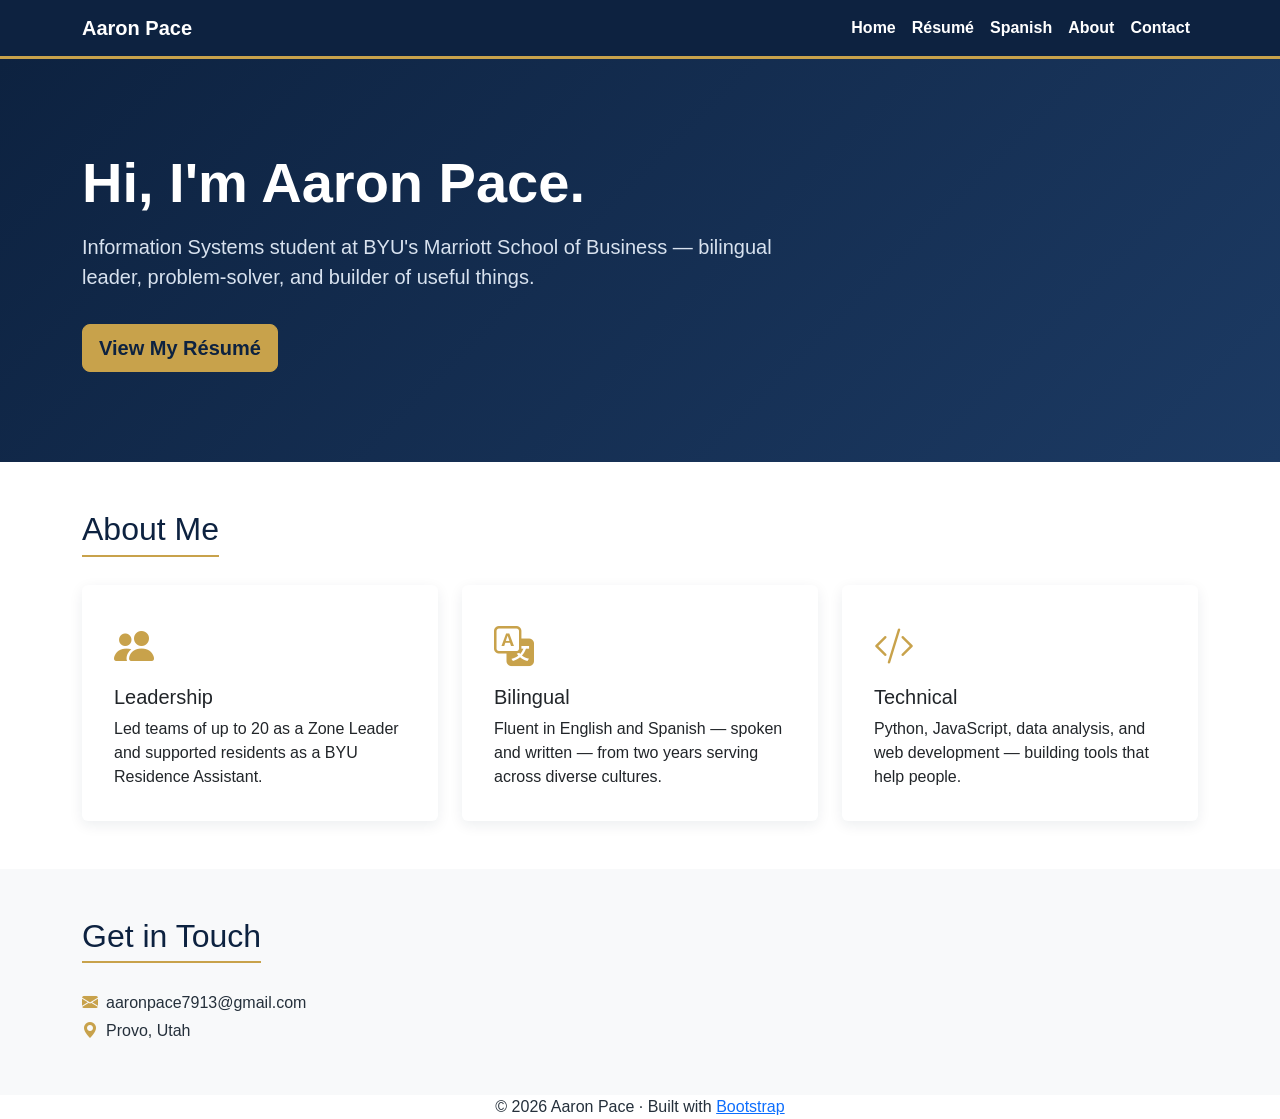
<file: index.html>
<!DOCTYPE html>
<html lang="en">
<head>
    <meta charset="UTF-8">
    <meta name="viewport" content="width=device-width, initial-scale=1.0">
    <title>Aaron Pace</title>

    <!-- Bootstrap CSS (from CDN) + Bootstrap Icons -->
    <link href="https://cdn.jsdelivr.net/npm/bootstrap@5.3.3/dist/css/bootstrap.min.css" rel="stylesheet">
    <link href="https://cdn.jsdelivr.net/npm/bootstrap-icons@1.11.3/font/bootstrap-icons.css" rel="stylesheet">
    <!-- Our custom overrides, loaded AFTER Bootstrap -->
    <link href="custom.css" rel="stylesheet">
</head>
<body>

    <!-- Navigation -->
    <nav class="navbar navbar-expand-lg navbar-custom sticky-top">
        <div class="container">
            <a class="navbar-brand" href="index.html">Aaron Pace</a>
            <button class="navbar-toggler" type="button" data-bs-toggle="collapse"
                    data-bs-target="#nav" aria-controls="nav" aria-expanded="false" aria-label="Toggle navigation">
                <span class="navbar-toggler-icon"></span>
            </button>
            <div class="collapse navbar-collapse" id="nav">
                <ul class="navbar-nav ms-auto">
                    <li class="nav-item"><a class="nav-link" href="index.html">Home</a></li>
                    <li class="nav-item"><a class="nav-link" href="resume.html">Résumé</a></li>
                    <li class="nav-item"><a class="nav-link" href="scratch.html">Spanish</a></li>
                    <li class="nav-item"><a class="nav-link" href="#about">About</a></li>
                    <li class="nav-item"><a class="nav-link" href="#contact">Contact</a></li>
                </ul>
            </div>
        </div>
    </nav>

    <!-- Hero -->
    <header class="hero">
        <div class="container">
            <div class="row align-items-center">
                <div class="col-lg-8">
                    <h1 class="display-4">Hi, I'm Aaron Pace.</h1>
                    <p class="lead mt-3">Information Systems student at BYU's Marriott School of Business —
                        bilingual leader, problem-solver, and builder of useful things.</p>
                    <a href="resume.html" class="btn btn-gold btn-lg mt-3">View My Résumé</a>
                </div>
            </div>
        </div>
    </header>

    <!-- About -->
    <section id="about" class="py-5">
        <div class="container">
            <h2 class="section-title">About Me</h2>
            <div class="row g-4">
                <div class="col-md-4">
                    <div class="card feature-card h-100 p-3">
                        <div class="card-body">
                            <i class="bi bi-people-fill fs-1" style="color:var(--gold)"></i>
                            <h5 class="card-title mt-2">Leadership</h5>
                            <p class="card-text">Led teams of up to 20 as a Zone Leader and supported residents
                                as a BYU Residence Assistant.</p>
                        </div>
                    </div>
                </div>
                <div class="col-md-4">
                    <div class="card feature-card h-100 p-3">
                        <div class="card-body">
                            <i class="bi bi-translate fs-1" style="color:var(--gold)"></i>
                            <h5 class="card-title mt-2">Bilingual</h5>
                            <p class="card-text">Fluent in English and Spanish — spoken and written — from
                                two years serving across diverse cultures.</p>
                        </div>
                    </div>
                </div>
                <div class="col-md-4">
                    <div class="card feature-card h-100 p-3">
                        <div class="card-body">
                            <i class="bi bi-code-slash fs-1" style="color:var(--gold)"></i>
                            <h5 class="card-title mt-2">Technical</h5>
                            <p class="card-text">Python, JavaScript, data analysis, and web development —
                                building tools that help people.</p>
                        </div>
                    </div>
                </div>
            </div>
        </div>
    </section>

    <!-- Contact -->
    <section id="contact" class="py-5 bg-light">
        <div class="container">
            <h2 class="section-title">Get in Touch</h2>
            <p class="mb-1"><i class="bi bi-envelope-fill me-2" style="color:var(--gold)"></i>aaronpace7913@gmail.com</p>
            <p class="mb-1"><i class="bi bi-geo-alt-fill me-2" style="color:var(--gold)"></i>Provo, Utah</p>
        </div>
    </section>

    <!-- Footer -->
    <footer class="site-footer text-center">
        <div class="container">
            <p class="mb-0">&copy; 2026 Aaron Pace &middot;
                Built with <a href="https://getbootstrap.com" target="_blank" rel="noopener">Bootstrap</a></p>
        </div>
    </footer>

    <!-- Bootstrap JS bundle (from CDN) -->
    <script src="h
</file>
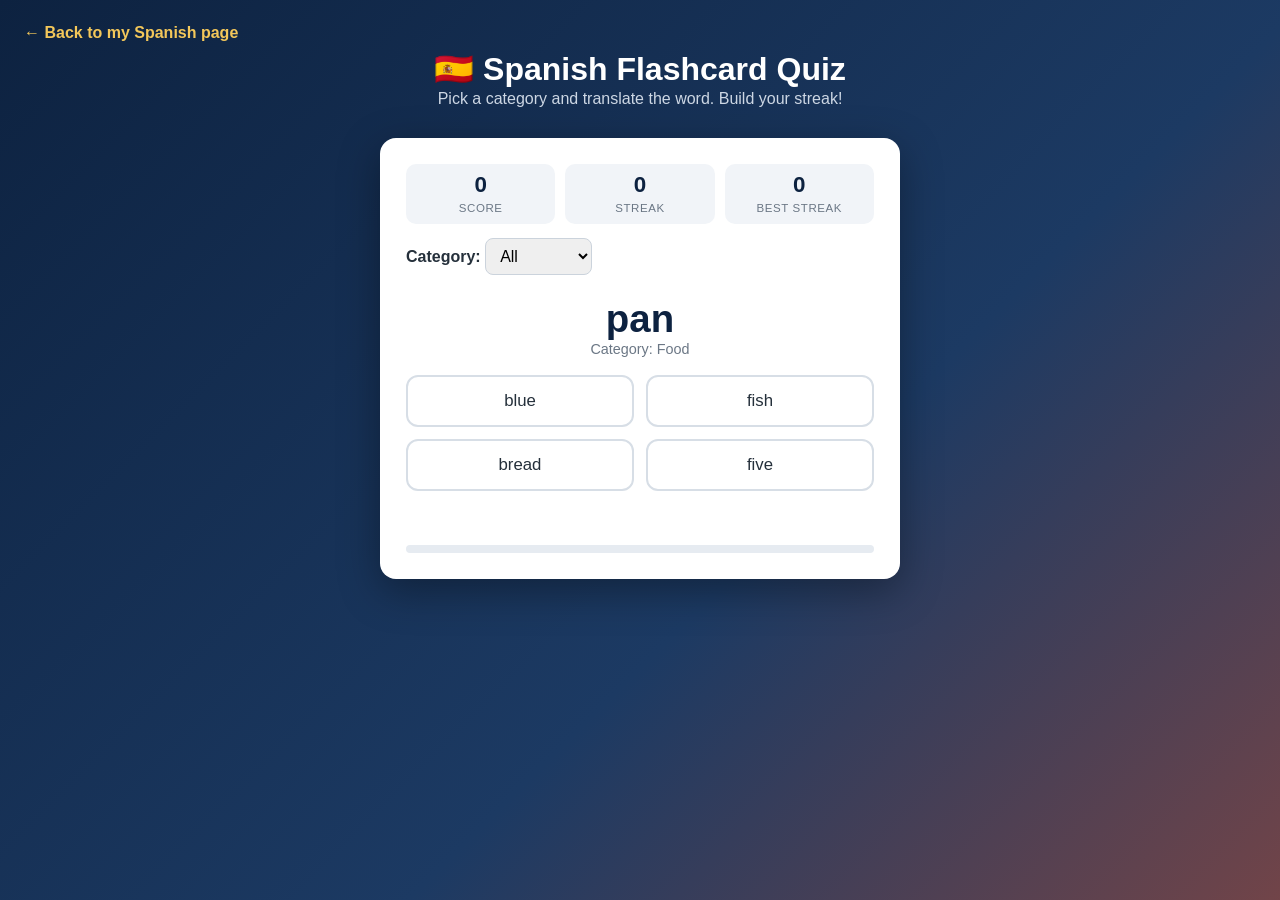
<file: app.html>
<!DOCTYPE html>
<html lang="en">
<head>
<meta charset="UTF-8">
<meta name="viewport" content="width=device-width, initial-scale=1.0">
<title>Spanish Flashcard Quiz</title>
<style>
    :root { --navy:#0d2240; --gold:#f3c75a; --accent:#c64e2e; --green:#2e8b57; }
    * { box-sizing: border-box; }
    body {
        margin: 0; min-height: 100vh;
        font-family: 'Segoe UI', Verdana, sans-serif;
        background: linear-gradient(135deg, #0d2240 0%, #1c3a63 60%, #c64e2e 140%);
        color: #fff; display: flex; flex-direction: column; align-items: center;
        padding: 24px;
    }
    a.back { color: var(--gold); align-self: flex-start; text-decoration: none; font-weight: bold; }
    a.back:hover { text-decoration: underline; }
    h1 { margin: 8px 0 2px; }
    .sub { color: #cdd7e4; margin-top: 0; }

    .card {
        background: #fff; color: #25303b; border-radius: 16px;
        box-shadow: 0 12px 40px rgba(0,0,0,.35);
        width: 100%; max-width: 520px; padding: 26px; margin-top: 14px;
    }

    .toprow { display: flex; justify-content: space-between; gap: 10px; margin-bottom: 14px; }
    .stat { background:#f1f4f8; border-radius:10px; padding:8px 12px; text-align:center; flex:1; }
    .stat b { display:block; font-size:1.4rem; color:var(--navy); }
    .stat span { font-size:.72rem; text-transform:uppercase; letter-spacing:.05em; color:#6b7785; }

    select { padding:8px 10px; border-radius:8px; border:1px solid #cbd3dc; font-size:1rem; }

    .prompt { text-align:center; margin:22px 0 6px; }
    .prompt .word { font-size:2.4rem; font-weight:700; color:var(--navy); }
    .prompt .hint { color:#6b7785; font-size:.9rem; }

    .options { display:grid; grid-template-columns:1fr 1fr; gap:12px; margin-top:18px; }
    .opt {
        padding:14px; border:2px solid #d7dee6; border-radius:12px; background:#fff;
        font-size:1.05rem; cursor:pointer; transition:.15s; color:#25303b;
    }
    .opt:hover:not(:disabled) { border-color:var(--navy); transform:translateY(-2px); }
    .opt:disabled { cursor:default; }
    .opt.correct { background:var(--green); border-color:var(--green); color:#fff; }
    .opt.wrong { background:var(--accent); border-color:var(--accent); color:#fff; }

    .feedback { text-align:center; min-height:24px; margin-top:14px; font-weight:600; }
    .bar { height:8px; background:#e6ebf1; border-radius:99px; overflow:hidden; margin-top:16px; }
    .bar > div { height:100%; width:0; background:var(--gold); transition:width .3s; }

    button.next {
        margin-top:16px; width:100%; padding:13px; border:0; border-radius:12px;
        background:var(--navy); color:#fff; font-size:1rem; font-weight:600; cursor:pointer;
    }
    button.next:hover { background:#16315a; }

    .done { text-align:center; }
    .done .big { font-size:3rem; }
</style>
</head>
<body>

    <!-- Link BACK to the scratch page (required) -->
    <a class="back" href="scratch.html">&larr; Back to my Spanish page</a>

    <h1>🇪🇸 Spanish Flashcard Quiz</h1>
    <p class="sub">Pick a category and translate the word. Build your streak!</p>

    <div class="card" id="game">
        <div class="toprow">
            <div class="stat"><b id="score">0</b><span>Score</span></div>
            <div class="stat"><b id="streak">0</b><span>Streak</span></div>
            <div class="stat"><b id="best">0</b><span>Best Streak</span></div>
        </div>

        <label for="cat"><strong>Category:</strong></label>
        <select id="cat" onchange="startQuiz()">
            <option value="all">All</option>
            <option value="Colors">Colors</option>
            <option value="Animals">Animals</option>
            <option value="Food">Food</option>
            <option value="Numbers">Numbers</option>
            <option value="Travel">Travel</option>
        </select>

        <div id="quizArea">
            <div class="prompt">
                <div class="word" id="word">—</div>
                <div class="hint" id="hint"></div>
            </div>
            <div class="options" id="options"></div>
            <div class="feedback" id="feedback"></div>
            <div class="bar"><div id="progress"></div></div>
            <button class="next" id="nextBtn" onclick="nextQuestion()" style="display:none;">Next →</button>
        </div>
    </div>

<script>
/* ---- Vocabulary data (Spanish -> English) ---- */
const VOCAB = [
    {es:"rojo", en:"red", cat:"Colors"}, {es:"azul", en:"blue", cat:"Colors"},
    {es:"verde", en:"green", cat:"Colors"}, {es:"amarillo", en:"yellow", cat:"Colors"},
    {es:"negro", en:"black", cat:"Colors"}, {es:"blanco", en:"white", cat:"Colors"},
    {es:"perro", en:"dog", cat:"Animals"}, {es:"gato", en:"cat", cat:"Animals"},
    {es:"caballo", en:"horse", cat:"Animals"}, {es:"pájaro", en:"bird", cat:"Animals"},
    {es:"pez", en:"fish", cat:"Animals"}, {es:"oso", en:"bear", cat:"Animals"},
    {es:"manzana", en:"apple", cat:"Food"}, {es:"pan", en:"bread", cat:"Food"},
    {es:"queso", en:"cheese", cat:"Food"}, {es:"pollo", en:"chicken", cat:"Food"},
    {es:"arroz", en:"rice", cat:"Food"}, {es:"leche", en:"milk", cat:"Food"},
    {es:"uno", en:"one", cat:"Numbers"}, {es:"dos", en:"two", cat:"Numbers"},
    {es:"tres", en:"three", cat:"Numbers"}, {es:"cuatro", en:"four", cat:"Numbers"},
    {es:"cinco", en:"five", cat:"Numbers"}, {es:"diez", en:"ten", cat:"Numbers"},
    {es:"aeropuerto", en:"airport", cat:"Travel"}, {es:"playa", en:"beach", cat:"Travel"},
    {es:"hotel", en:"hotel", cat:"Travel"}, {es:"mapa", en:"map", cat:"Travel"},
    {es:"tren", en:"train", cat:"Travel"}, {es:"maleta", en:"suitcase", cat:"Travel"}
];

const TOTAL = 10;  // questions per round
let pool=[], idx=0, score=0, streak=0, best=0, current=null;

function shuffle(a){ return a.map(v=>[Math.random(),v]).sort((x,y)=>x[0]-y[0]).map(v=>v[1]); }

function startQuiz(){
    const cat = document.getElementById('cat').value;
    let words = cat==='all' ? VOCAB : VOCAB.filter(w=>w.cat===cat);
    pool = shuffle(words).slice(0, Math.min(TOTAL, words.length));
    idx=0; score=0; streak=0;
    document.getElementById('score').textContent=0;
    document.getElementById('streak').textContent=0;
    document.getElementById('quizArea').style.display='block';
    showQuestion();
}

function showQuestion(){
    current = pool[idx];
    document.getElementById('word').textContent = current.es;
    document.getElementById('hint').textContent = "Category: " + current.cat;
    document.getElementById('feedback').textContent = "";
    document.getElementById('nextBtn').style.display='none';
    document.getElementById('progress').style.width = (idx/pool.length*100)+"%";

    // Build 4 options: the correct answer + 3 distractors
    let distractors = shuffle(VOCAB.filter(w=>w.en!==current.en)).slice(0,3).map(w=>w.en);
    let opts = shuffle([current.en, ...distractors]);

    const box = document.getElementById('options');
    box.innerHTML='';
    opts.forEach(o=>{
        const b=document.createElement('button');
        b.className='opt'; b.textContent=o;
        b.onclick=()=>checkAnswer(b,o);
        box.appendChild(b);
    });
}

function checkAnswer(btn, choice){
    const buttons = document.querySelectorAll('.opt');
    buttons.forEach(b=>{
        b.disabled=true;
        if(b.textContent===current.en) b.classList.add('correct');
    });
    const fb=document.getElementById('feedback');
    if(choice===current.en){
        score++; streak++; best=Math.max(best,streak);
        fb.textContent = "¡Correcto! 🎉";
        fb.style.color = "#2e8b57";
    } else {
        streak=0;
        btn.classList.add('wrong');
        fb.textContent = '"'+current.es+'" means "'+current.en+'"';
        fb.style.color = "#c64e2e";
    }
    document.getElementById('score').textContent=score;
    document.getElementById('streak').textContent=streak;
    document.getElementById('best').textContent=best;
    document.getElementById('nextBtn').style.display='block';
}

function nextQuestion(){
    idx++;
    if(idx>=pool.length){ finish(); return; }
    showQuestion();
}

function finish(){
    document.getElementById('progress').style.width="100%";
    const pct = Math.round(score/pool.length*100);
    let msg = pct>=80 ? "¡Excelente! 🌟" : pct>=50 ? "¡Bien hecho! 👍" : "¡Sigue practicando! 💪";
    document.getElementById('quizArea').innerHTML =
        '<div class="done"><div class="big">'+pct+'%</div>'+
        '<p>'+msg+'</p><p>You got <b>'+score+'</b> of <b>'+pool.length+'</b> correct. '+
        'Best streak: <b>'+best+'</b>.</p>'+
        '<button class="next" onclick="startQuiz()">Play Again ↻</button></div>';
}

startQuiz();  // start on load
</script>
</body>
</html>
</file>
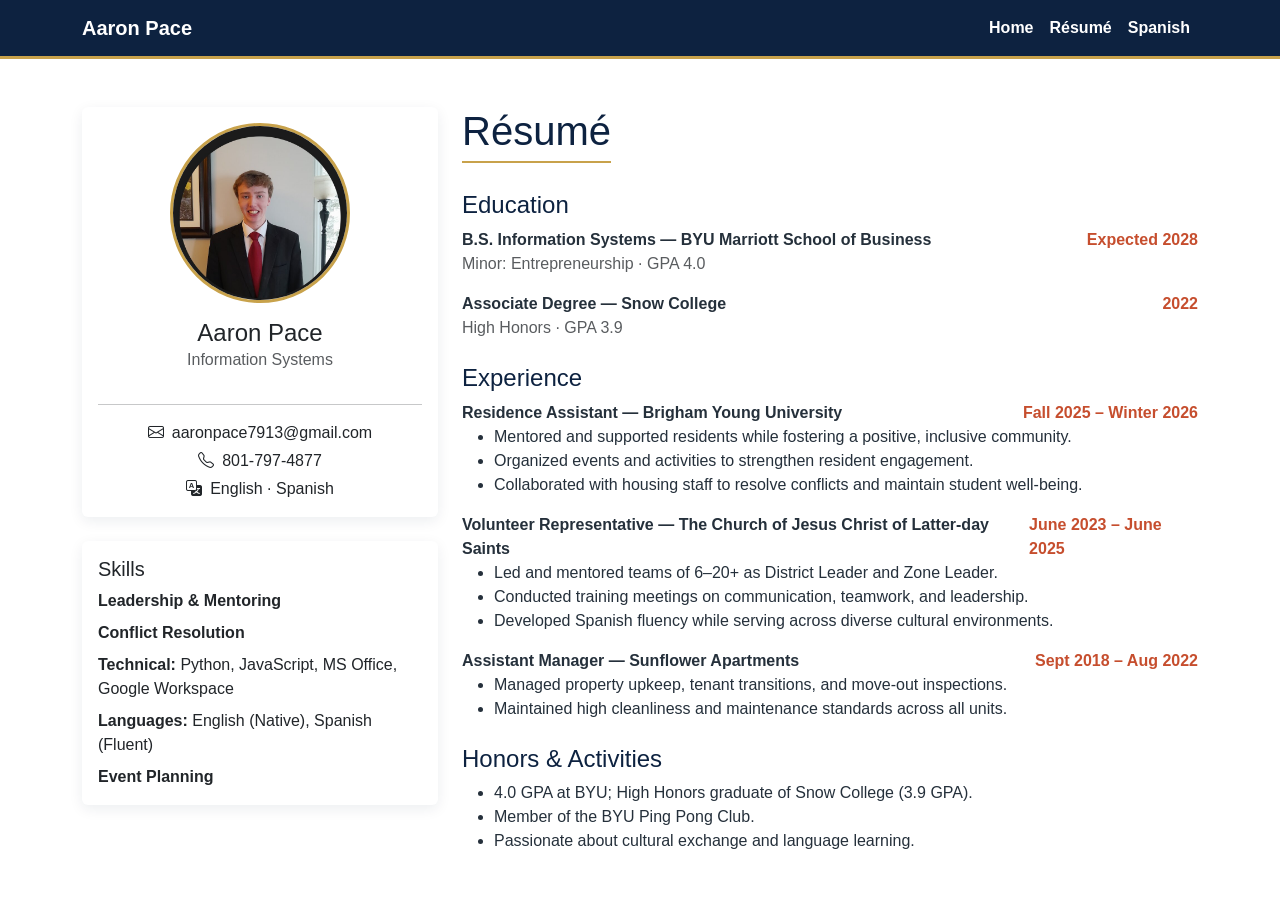
<file: resume.html>
<!DOCTYPE html>
<html lang="en">
<head>
    <meta charset="UTF-8">
    <meta name="viewport" content="width=device-width, initial-scale=1.0">
    <title>Aaron Pace | Résumé</title>

    <link href="https://cdn.jsdelivr.net/npm/bootstrap@5.3.3/dist/css/bootstrap.min.css" rel="stylesheet">
    <link href="https://cdn.jsdelivr.net/npm/bootstrap-icons@1.11.3/font/bootstrap-icons.css" rel="stylesheet">
    <link href="custom.css" rel="stylesheet">
</head>
<body>

    <nav class="navbar navbar-expand-lg navbar-custom sticky-top">
        <div class="container">
            <a class="navbar-brand" href="index.html">Aaron Pace</a>
            <button class="navbar-toggler" type="button" data-bs-toggle="collapse"
                    data-bs-target="#nav" aria-controls="nav" aria-expanded="false" aria-label="Toggle navigation">
                <span class="navbar-toggler-icon"></span>
            </button>
            <div class="collapse navbar-collapse" id="nav">
                <ul class="navbar-nav ms-auto">
                    <li class="nav-item"><a class="nav-link" href="index.html">Home</a></li>
                    <li class="nav-item"><a class="nav-link" href="resume.html">Résumé</a></li>
                    <li class="nav-item"><a class="nav-link" href="scratch.html">Spanish</a></li>
                </ul>
            </div>
        </div>
    </nav>

    <div class="container py-5">
        <div class="row">

            <!-- Sidebar -->
            <div class="col-lg-4 mb-4">
                <div class="card feature-card p-3 text-center">
                    <img src="profile.jpg" alt="Photo of Aaron Pace"
                         class="rounded-circle mx-auto mb-3" width="180" height="180"
                         style="object-fit:cover; object-position:center 20%; border:3px solid #c8a24b;">
                    <h3 class="h4 mb-0">Aaron Pace</h3>
                    <p class="text-muted">Information Systems</p>
                    <hr>
                    <p class="mb-1"><i class="bi bi-envelope me-2"></i>aaronpace7913@gmail.com</p>
                    <p class="mb-1"><i class="bi bi-telephone me-2"></i>801-797-4877</p>
                    <p class="mb-0"><i class="bi bi-translate me-2"></i>English &middot; Spanish</p>
                </div>

                <div class="card feature-card p-3 mt-4">
                    <h3 class="h5 resume-section">Skills</h3>
                    <ul class="list-unstyled mb-0">
                        <li class="mb-2"><strong>Leadership &amp; Mentoring</strong></li>
                        <li class="mb-2"><strong>Conflict Resolution</strong></li>
                        <li class="mb-2"><strong>Technical:</strong> Python, JavaScript, MS Office, Google Workspace</li>
                        <li class="mb-2"><strong>Languages:</strong> English (Native), Spanish (Fluent)</li>
                        <li><strong>Event Planning</strong></li>
                    </ul>
                </div>
            </div>

            <!-- Main column -->
            <div class="col-lg-8">
                <h1 class="section-title">Résumé</h1>

                <div class="resume-section mb-4">
                    <h3 class="h4">Education</h3>
                    <div class="d-flex justify-content-between">
                        <strong>B.S. Information Systems — BYU Marriott School of Business</strong>
                        <span class="resume-job-date">Expected 2028</span>
                    </div>
                    <p class="text-muted mb-3">Minor: Entrepreneurship &middot; GPA 4.0</p>
                    <div class="d-flex justify-content-between">
                        <strong>Associate Degree — Snow College</strong>
                        <span class="resume-job-date">2022</span>
                    </div>
                    <p class="text-muted">High Honors &middot; GPA 3.9</p>
                </div>

                <div class="resume-section mb-4">
                    <h3 class="h4">Experience</h3>

                    <div class="mb-3">
                        <div class="d-flex justify-content-between">
                            <strong>Residence Assistant — Brigham Young University</strong>
                            <span class="resume-job-date">Fall 2025 – Winter 2026</span>
                        </div>
                        <ul>
                            <li>Mentored and supported residents while fostering a positive, inclusive community.</li>
                            <li>Organized events and activities to strengthen resident engagement.</li>
                            <li>Collaborated with housing staff to resolve conflicts and maintain student well-being.</li>
                        </ul>
                    </div>

                    <div class="mb-3">
                        <div class="d-flex justify-content-between">
                            <strong>Volunteer Representative — The Church of Jesus Christ of Latter-day Saints</strong>
                            <span class="resume-job-date">June 2023 – June 2025</span>
                        </div>
                        <ul>
                            <li>Led and mentored teams of 6–20+ as District Leader and Zone Leader.</li>
                            <li>Conducted training meetings on communication, teamwork, and leadership.</li>
                            <li>Developed Spanish fluency while serving across diverse cultural environments.</li>
                        </ul>
                    </div>

                    <div class="mb-3">
                        <div class="d-flex justify-content-between">
                            <strong>Assistant Manager — Sunflower Apartments</strong>
                            <span class="resume-job-date">Sept 2018 – Aug 2022</span>
                        </div>
                        <ul>
                            <li>Managed property upkeep, tenant transitions, and move-out inspections.</li>
                            <li>Maintained high cleanliness and maintenance standards across all units.</li>
                        </ul>
                    </div>
                </div>

                <div class="resume-section">
                    <h3 class="h4">Honors &amp; Activities</h3>
                    <ul>
                        <li>4.0 GPA at BYU; High Honors graduate of Snow College (3.9 GPA).</li>
                        <li>Member of the BYU Ping Pong Club.</li>
                        <li>Passionate about cultural exchange and language learning.</li>
                    </ul>
                </div>
            </div>
        </div>
    </div>

    <footer class="site-footer text-center">
        <div class="container">
            <p class="mb
</file>
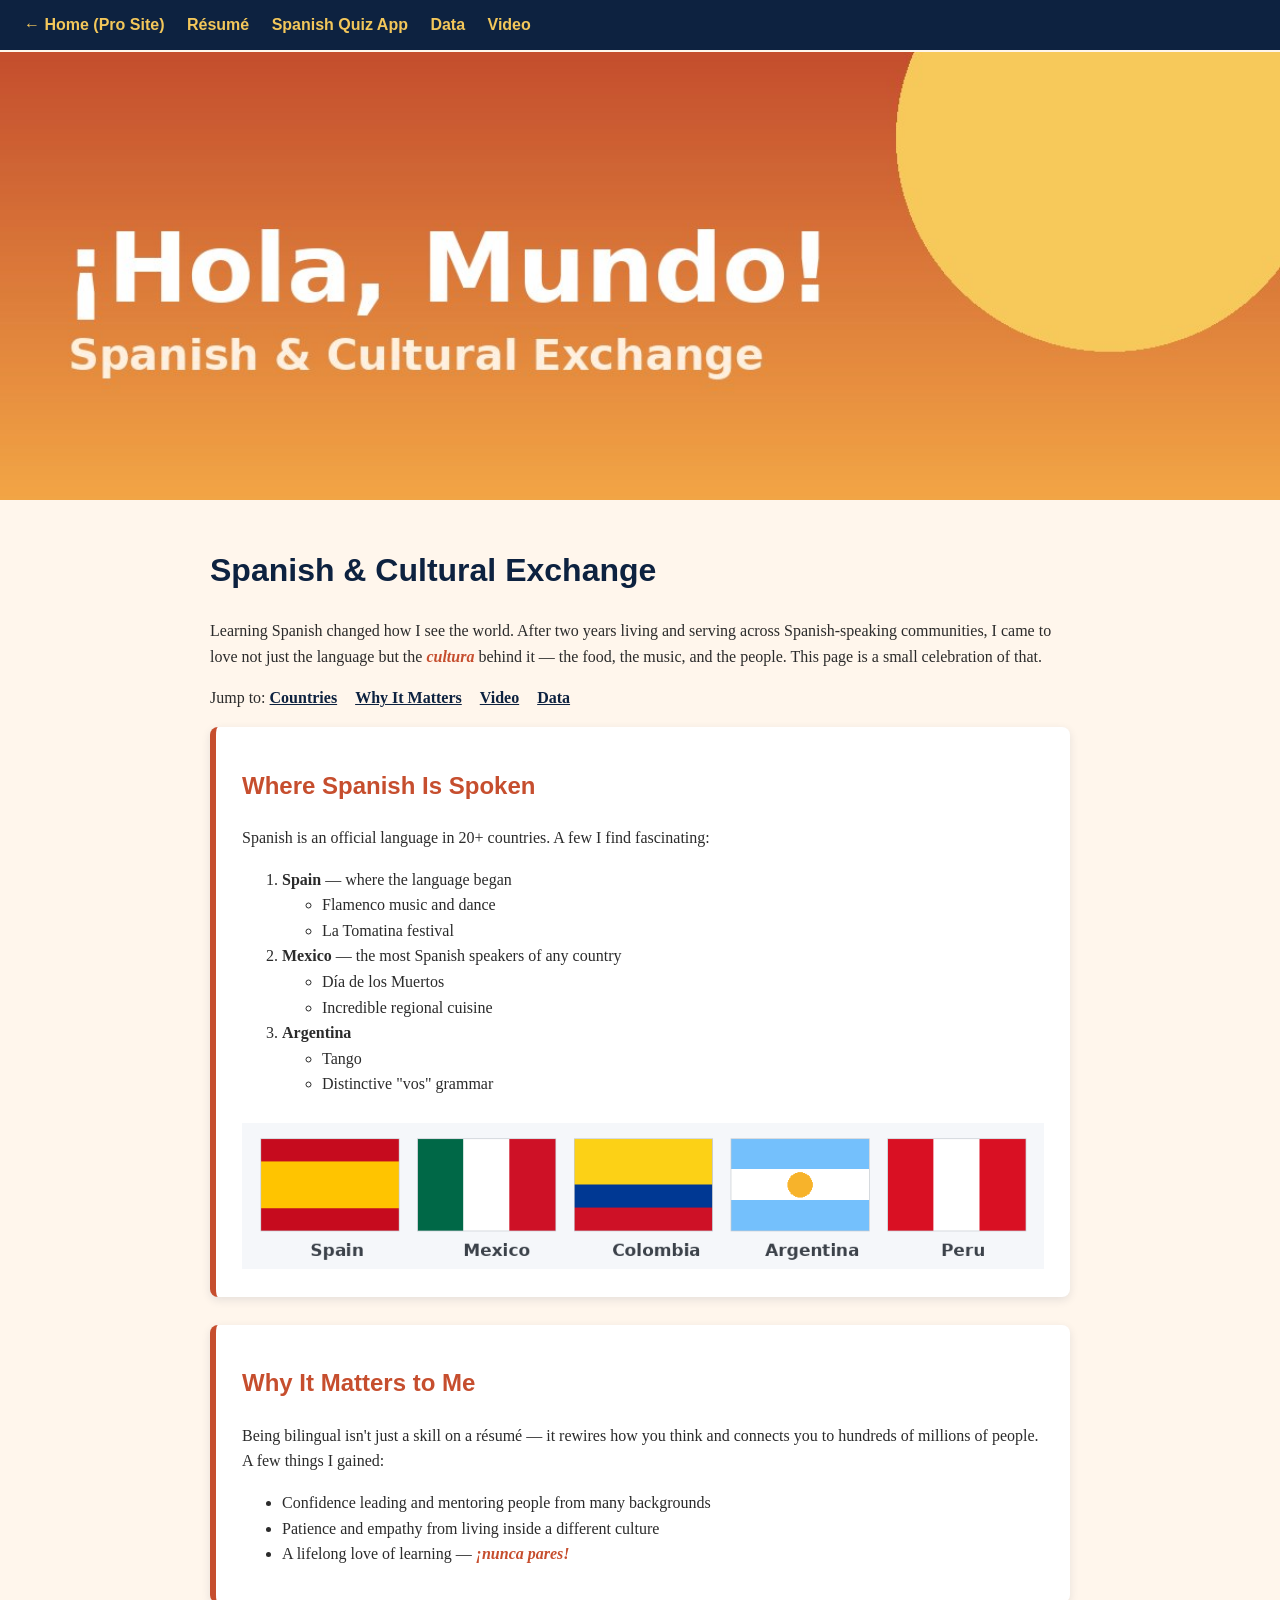
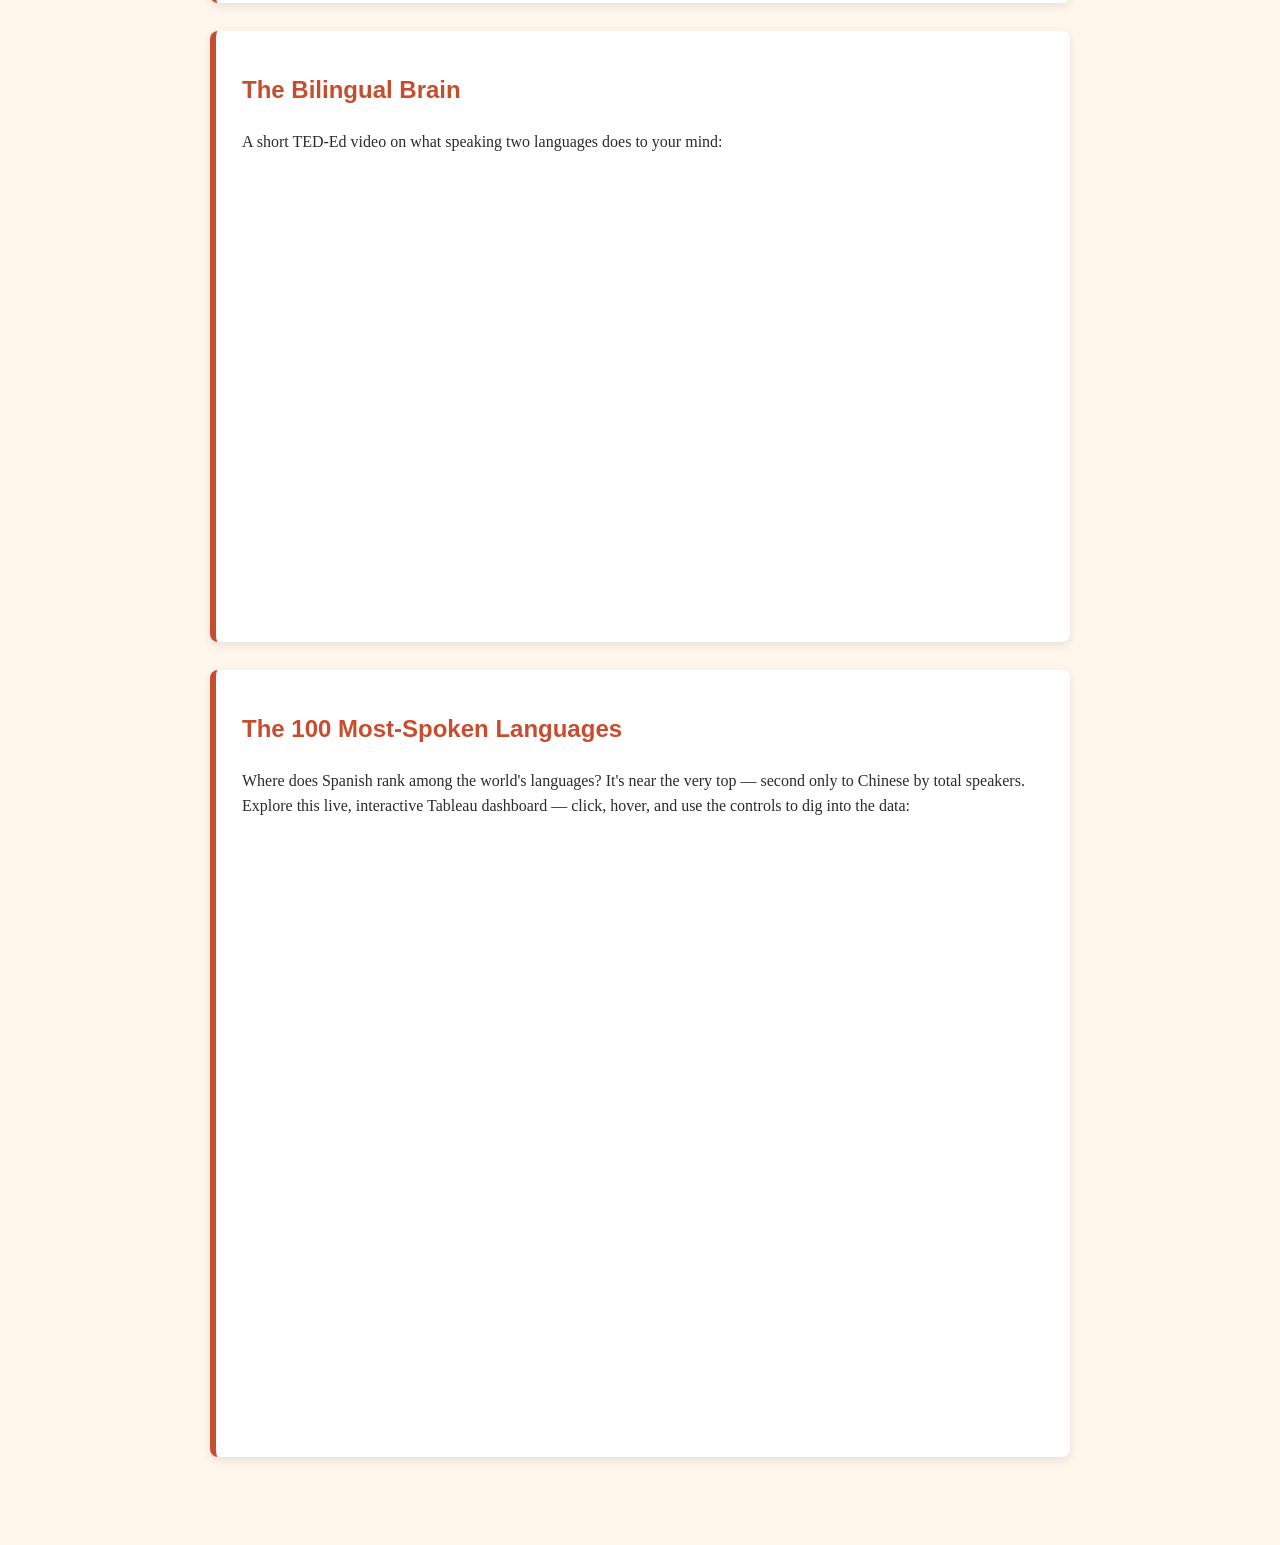
<file: scratch.html>
<!DOCTYPE html>
<!-- scratch.html — Built from a blank file. No Bootstrap used here.
     Topic: Spanish & Cultural Exchange. -->
<html lang="en">
<head>
    <meta charset="UTF-8">
    <meta name="viewport" content="width=device-width, initial-scale=1.0">
    <title>Spanish &amp; Cultural Exchange | Aaron Pace</title>
    <!-- My own from-scratch stylesheet (relative path, up one folder) -->
    <link rel="stylesheet" href="scratch.css">
</head>
<body>

    <!-- DIV 1: fixed navigation bar back to the professional pages + web app -->
    <div id="topbar">
        <a href="index.html">&larr; Home (Pro Site)</a>
        <a href="resume.html">Résumé</a>
        <a href="app.html">Spanish Quiz App</a>
        <a href="#tableau">Data</a>
        <a href="#video">Video</a>
    </div>

    <!-- DIV 2: hero banner with a custom image (not from Bootstrap) -->
    <div id="hero">
        <img src="hero.jpg" alt="Hola Mundo banner — Spanish and cultural exchange">
    </div>

    <!-- DIV 3: centered main content column -->
    <div id="main">

        <h1>Spanish &amp; Cultural Exchange</h1>
        <p>Learning Spanish changed how I see the world. After two years living and serving
            across Spanish-speaking communities, I came to love not just the language but the
            <span class="es">cultura</span> behind it — the food, the music, and the people.
            This page is a small celebration of that.</p>

        <!-- On-page anchor navigation -->
        <p id="section-nav">
            Jump to:
            <a href="#countries">Countries</a>
            <a href="#why">Why It Matters</a>
            <a href="#video">Video</a>
            <a href="#tableau">Data</a>
        </p>

        <!-- Card with the NESTED LIST (unordered list inside an ordered list) -->
        <div class="card" id="countries">
            <h2>Where Spanish Is Spoken</h2>
            <p>Spanish is an official language in 20+ countries. A few I find fascinating:</p>
            <ol>
                <li><strong>Spain</strong> — where the language began
                    <ul>
                        <li>Flamenco music and dance</li>
                        <li>La Tomatina festival</li>
                    </ul>
                </li>
                <li><strong>Mexico</strong> — the most Spanish speakers of any country
                    <ul>
                        <li>Día de los Muertos</li>
                        <li>Incredible regional cuisine</li>
                    </ul>
                </li>
                <li><strong>Argentina</strong>
                    <ul>
                        <li>Tango</li>
                        <li>Distinctive "vos" grammar</li>
                    </ul>
                </li>
            </ol>
            <img src="flags.png" alt="Flags of Spanish-speaking countries"
                 style="max-width:100%; margin-top:10px;">
        </div>

        <!-- Card: why it matters -->
        <div class="card" id="why">
            <h2>Why It Matters to Me</h2>
            <p>Being bilingual isn't just a skill on a résumé — it rewires how you think and
                connects you to hundreds of millions of people. A few things I gained:</p>
            <ul>
                <li>Confidence leading and mentoring people from many backgrounds</li>
                <li>Patience and empathy from living inside a different culture</li>
                <li>A lifelong love of learning — <span class="es">¡nunca pares!</span></li>
            </ul>
        </div>

        <!-- Card: EMBEDDED YOUTUBE VIDEO -->
        <div class="card" id="video">
            <h2>The Bilingual Brain</h2>
            <p>A short TED-Ed video on what speaking two languages does to your mind:</p>
            <div class="video-wrap">
                <!-- TED-Ed videos allow embedding. Swap the ID after the /embed/ to change it. -->
                <iframe src="https://www.youtube.com/embed/MMmOLN5zBLY"
                        title="The benefits of a bilingual brain"
                        allow="accelerometer; autoplay; clipboard-write; encrypted-media; gyroscope; picture-in-picture"
                        allowfullscreen></iframe>
            </div>
        </div>

        <!-- Card: INTERACTIVE TABLEAU GRAPH -->
        <!-- Card: INTERACTIVE TABLEAU GRAPH -->
        <div class="card" id="tableau">
            <h2>The 100 Most-Spoken Languages</h2>
            <p>Where does Spanish rank among the world's languages? It's near the very top —
                second only to Chinese by total speakers. Explore this live, interactive Tableau
                dashboard — click, hover, and use the controls to dig into the data:</p>

            <div class="tableau-responsive">
                <iframe
                    src="https://public.tableau.com/views/The100Most-SpokenLanguagesintheWorld/TotalSpeaker?:showVizHome=no&:embed=true"
                    frameborder="0"
                    allowfullscreen>
                </iframe>
            </div>
        </div>
</file>
<file: custom.css>
/* ============================================================
   custom.css — Overrides for the Bootstrap theme.
   IMPORTANT: We never edit Bootstrap's own files. This sheet is
   loaded AFTER Bootstrap so these rules win the cascade.
   ============================================================ */

:root {
    --navy: #0d2240;
    --gold: #c8a24b;
    --accent: #c64e2e;
}

body {
    font-family: 'Segoe UI', Roboto, Helvetica, Arial, sans-serif;
    color: #25303b;
}

/* Smooth scrolling + offset so anchor targets aren't hidden under the sticky navbar */
html { scroll-behavior: smooth; }
section[id] { scroll-margin-top: 80px; }

/* --- Navbar override (Bootstrap default is plain) --- */
.navbar.navbar-custom {
    background-color: var(--navy);
    border-bottom: 3px solid var(--gold);
}
.navbar-custom .navbar-brand,
.navbar-custom .nav-link {
    color: #ffffff !important;
    font-weight: 600;
}
.navbar-custom .nav-link:hover {
    color: var(--gold) !important;
}

/* --- Hero section --- */
.hero {
    background: linear-gradient(135deg, var(--navy) 0%, #1c3a63 100%);
    color: #fff;
    padding: 90px 0;
}
.hero h1 { font-weight: 700; }
.hero .lead { color: #d8e2ef; }

/* --- Buttons: override Bootstrap primary --- */
.btn-gold {
    background-color: var(--gold);
    border-color: var(--gold);
    color: var(--navy);
    font-weight: 600;
}
.btn-gold:hover {
    background-color: #b18f3e;
    color: #fff;
}

/* --- Section headings --- */
.section-title {
    color: var(--navy);
    border-bottom: 2px solid var(--gold);
    display: inline-block;
    padding-bottom: 6px;
    margin-bottom: 28px;
}

/* --- Cards --- */
.feature-card {
    border: none;
    box-shadow: 0 4px 14px rgba(13, 34, 64, 0.08);
    transition: transform 0.15s ease;
}
.feature-card:hover { transform: translateY(-4px); }

/* --- Resume specific --- */
.resume-job-date { color: var(--accent); font-weight: 600; }
.resume-section h3 { color: var(--navy); }

/* --- Footer --- */
.site-footer {
    background-color: var(--n
</file>
<file: scratch.css>
/* ============================================================
   scratch.css — Stylesheet built FROM SCRATCH for scratch.html.
   No Bootstrap here. Demonstrates: font-family, font color,
   custom background, and div positioning. (Well over 4 styles.)
   ============================================================ */

/* 1. Page-wide style: custom BACKGROUND COLOR + font family + font color */
body {
    margin: 0;
    background-color: #fff6ec;          /* custom background color */
    font-family: Georgia, 'Times New Roman', serif;  /* font family */
    color: #2b2b2b;                      /* font color */
    line-height: 1.6;
}

/* 2. Fixed top bar (positioning) so navigation is always reachable */
#topbar {
    position: fixed;
    top: 0;
    left: 0;
    width: 100%;
    box-sizing: border-box;
    background-color: #0d2240;
    color: #ffffff;
    padding: 12px 24px;
    z-index: 1000;                       /* stack above page content */
    font-family: Verdana, Geneva, sans-serif;
}
#topbar a {
    color: #f3c75a;                      /* font color on links */
    text-decoration: none;
    margin-right: 18px;
    font-weight: bold;
}
#topbar a:hover { text-decoration: underline; }

/* 3. Hero banner div */
#hero {
    margin-top: 52px;                    /* clear the fixed bar */
    text-align: center;
    color: #ffffff;
}
#hero img { width: 100%; display: block; }

/* 4. Centered content column (positioning of a content block) */
#main {
    max-width: 860px;
    margin: 0 auto;                      /* center the block horizontally */
    padding: 24px 28px 60px 28px;
}

/* 5. Card-style section blocks */
.card {
    background-color: #ffffff;
    border-left: 6px solid #c64e2e;      /* accent */
    border-radius: 8px;
    padding: 20px 26px;
    margin-bottom: 28px;
    box-shadow: 0 3px 10px rgba(13, 34, 64, 0.10);
}

/* 6. Headings */
h1 { font-family: Verdana, Geneva, sans-serif; color: #0d2240; }
h2 { color: #c64e2e; font-family: Verdana, Geneva, sans-serif; }

/* 7. The in-page section navigation (anchors) */
#section-nav a {
    color: #0d2240;
    font-weight: bold;
    margin-right: 14px;
}

/* 8. Highlighted Spanish words */
.es { color: #c64e2e; font-weight: bold; font-style: italic; }

/* 9. Responsive embeds (YouTube + Tableau) keep their aspect ratio */
.video-wrap {
    position: relative;
    padding-bottom: 56.25%;   /* 16:9 */
    height: 0;
    overflow: hidden;
}
.video-wrap iframe {
    position: absolute;
    top: 0; left: 0;
    width: 100%; height: 100%;
    border: 0;
}

/* 10. Footer */
#foot {
    background-color: #0d2240;
    color: #cdd7e4;
    text-align: center;
    padding: 22px;
}
#foot a { color: #f3c75a; }

.tableau-responsive {
    position: relative;
    width: 100%;
    padding-bottom: 75%; /* Adjust ratio if needed */
    height: 0;
    overflow: hidden;
}

.tableau-responsive iframe {
    position: absolute;
    top: 0;
    left: 0;
    width: 100%;
    height: 100%;
    border: 0;
}
</file>
